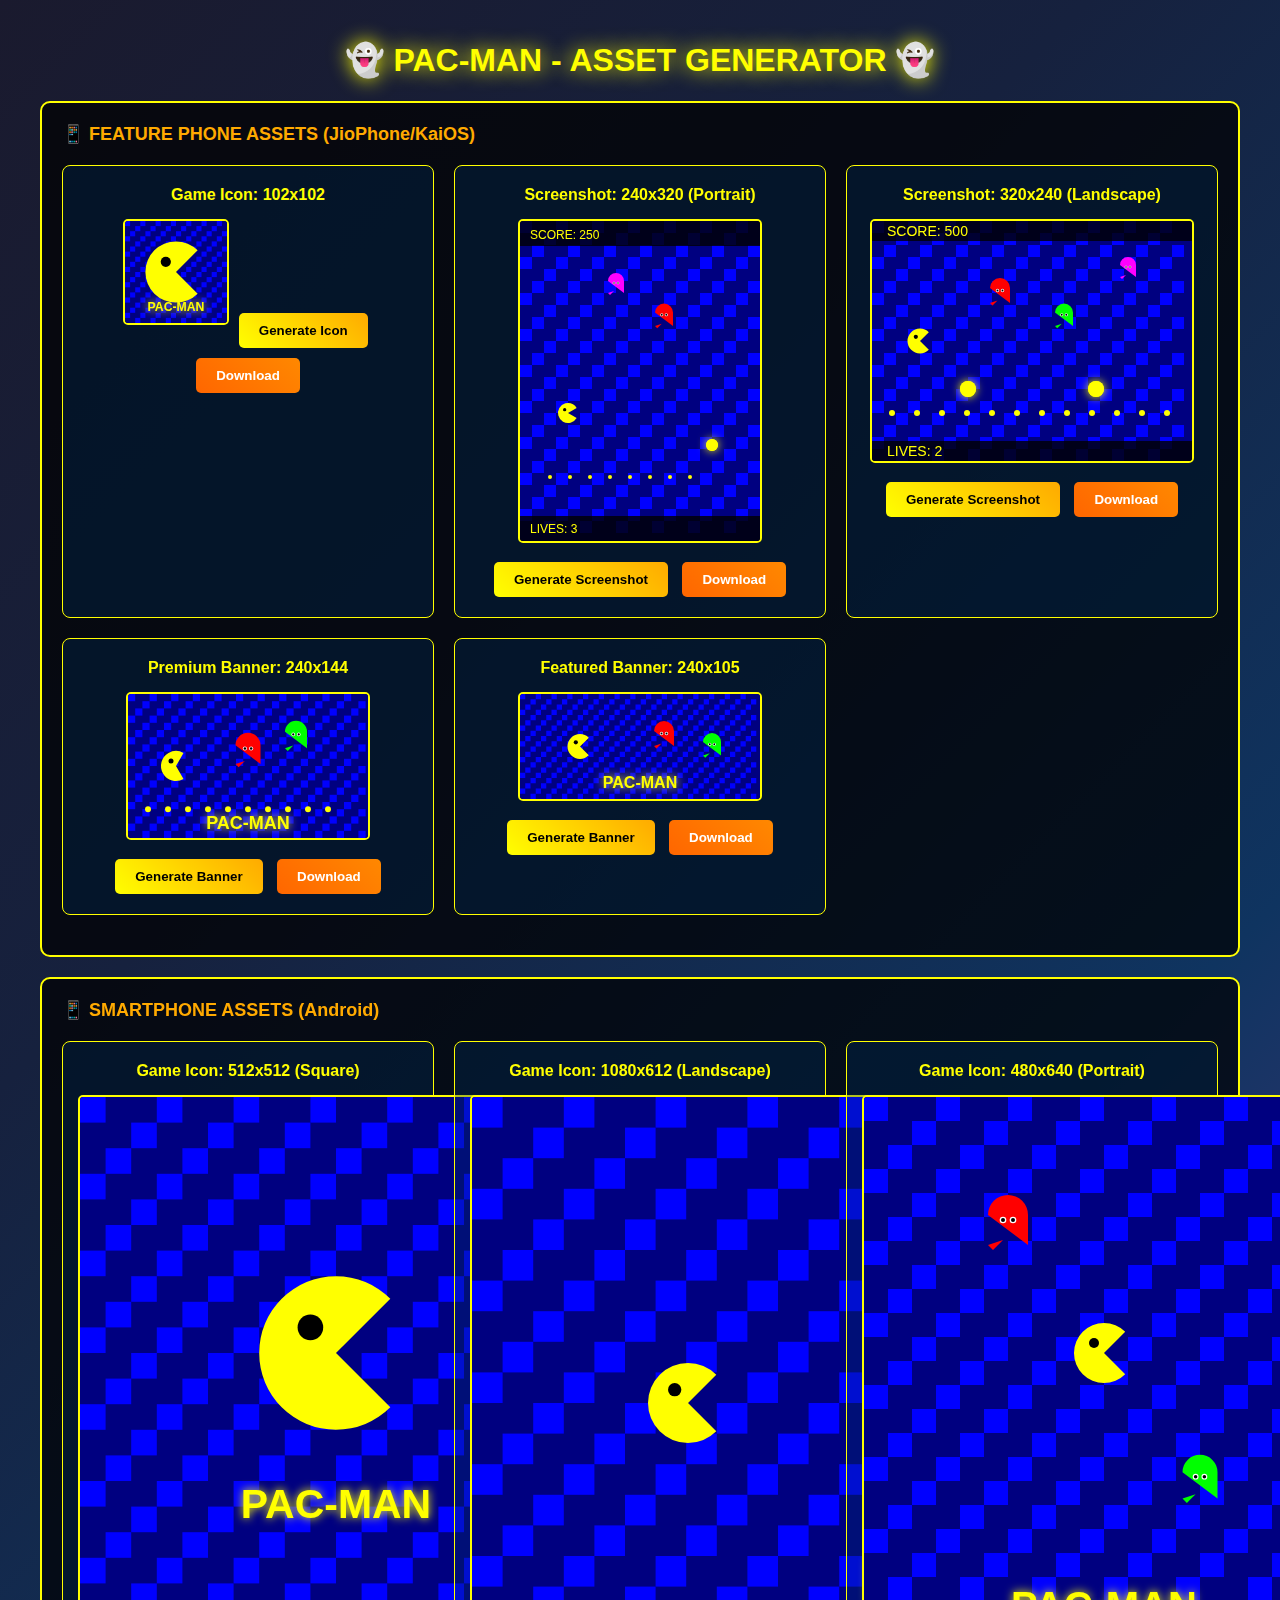
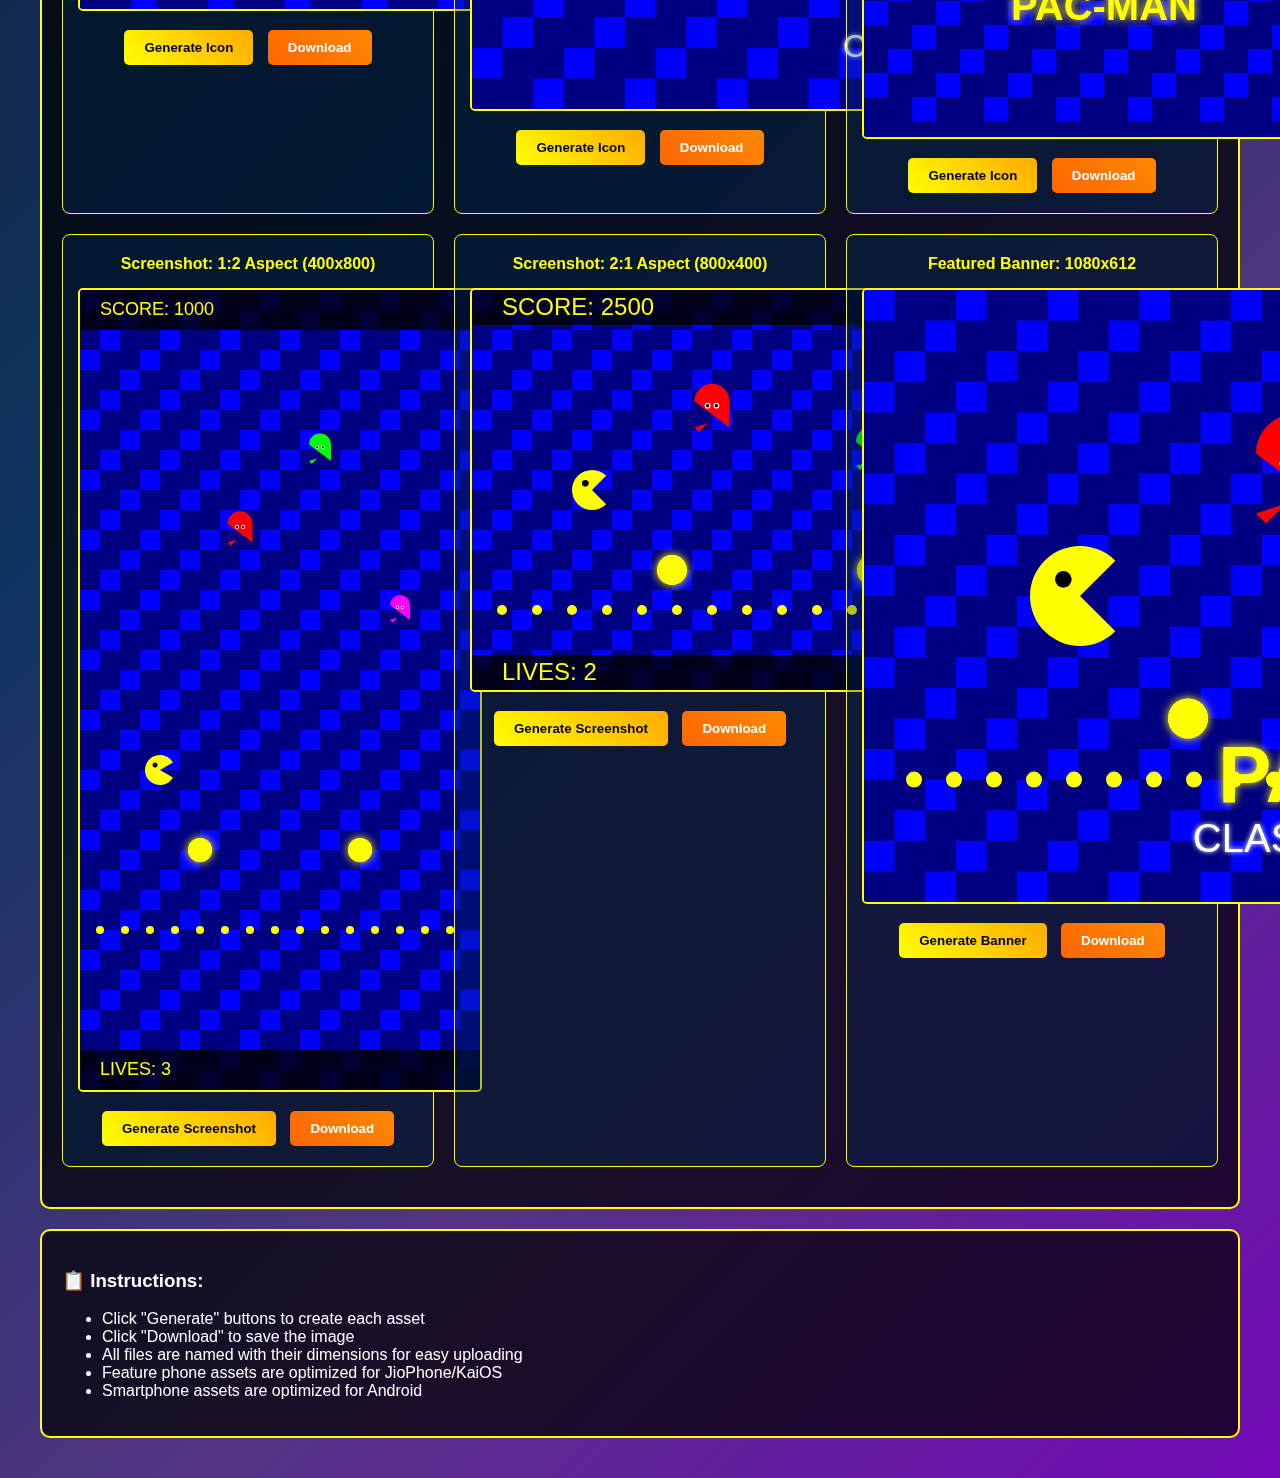
<file: generate_assets.html>
<!DOCTYPE html>
<html lang="en">
<head>
    <meta charset="UTF-8">
    <meta name="viewport" content="width=device-width, initial-scale=1.0">
    <title>Pac-Man - Asset Generator</title>
    <style>
        body {
            font-family: Arial, sans-serif;
            background: linear-gradient(135deg, #1a1a2e 0%, #16213e 25%, #0f3460 50%, #533483 75%, #7209b7 100%);
            color: white;
            margin: 0;
            padding: 20px;
        }
        .container {
            max-width: 1200px;
            margin: 0 auto;
        }
        h1 {
            text-align: center;
            color: #ffff00;
            text-shadow: 0 0 20px #ffff00;
        }
        .section {
            background: rgba(0, 0, 0, 0.7);
            border: 2px solid #ffff00;
            border-radius: 10px;
            padding: 20px;
            margin: 20px 0;
        }
        .asset-grid {
            display: grid;
            grid-template-columns: repeat(auto-fit, minmax(300px, 1fr));
            gap: 20px;
            margin: 20px 0;
        }
        .asset-item {
            background: rgba(0, 50, 100, 0.3);
            border: 1px solid #ffff00;
            border-radius: 8px;
            padding: 15px;
            text-align: center;
        }
        canvas {
            border: 2px solid #ffff00;
            border-radius: 5px;
            margin: 10px 0;
            background: #000;
        }
        button {
            background: linear-gradient(45deg, #ffff00, #ffaa00);
            color: #000;
            border: none;
            padding: 10px 20px;
            border-radius: 5px;
            cursor: pointer;
            margin: 5px;
            font-weight: bold;
        }
        button:hover {
            background: linear-gradient(45deg, #ffaa00, #ffff00);
            box-shadow: 0 0 10px #ffff00;
        }
        .download-btn {
            background: linear-gradient(45deg, #ff6600, #ff8800);
            color: white;
        }
        .download-btn:hover {
            background: linear-gradient(45deg, #ff8800, #ff6600);
            box-shadow: 0 0 10px #ff6600;
        }
        .size-info {
            color: #ffff00;
            font-weight: bold;
            margin: 5px 0;
        }
        .platform {
            color: #ffaa00;
            font-size: 18px;
            font-weight: bold;
            margin-bottom: 10px;
        }
    </style>
</head>
<body>
    <div class="container">
        <h1>👻 PAC-MAN - ASSET GENERATOR 👻</h1>
        
        <!-- FEATURE  PHONE ASSETS (JioPhone/KaiOS) -->
        <div class="section">
            <div class="platform">📱 FEATURE PHONE ASSETS (JioPhone/KaiOS)</div>
            
            <div class="asset-grid">
                <!--   Game Icon 102x102 -->
                <div class="asset-item">
                    <div class="size-info">Game Icon: 102x102</div>
                    <canvas id="icon102" width="102" height="102"></canvas>
                    <button onclick="generateIcon102()">Generate Icon</button>
                    <button class="download-btn" onclick="downloadCanvas('icon102', 'pacman_icon_102x102.png')">Download</button>
                </div>

                <!-- Screenshot 240x320 (Portrait) -->
                <div class="asset-item">
                    <div class="size-info">Screenshot: 240x320 (Portrait)</div>
                    <canvas id="screenshot240x320" width="240" height="320"></canvas>
                    <button onclick="generateScreenshot240x320()">Generate Screenshot</button>
                    <button class="download-btn" onclick="downloadCanvas('screenshot240x320', 'pacman_screenshot_240x320.png')">Download</button>
                </div>

                <!-- Screenshot 320x240 (Landscape) -->
                <div class="asset-item">
                    <div class="size-info">Screenshot: 320x240 (Landscape)</div>
                    <canvas id="screenshot320x240" width="320" height="240"></canvas>
                    <button onclick="generateScreenshot320x240()">Generate Screenshot</button>
                    <button class="download-btn" onclick="downloadCanvas('screenshot320x240', 'pacman_screenshot_320x240.png')">Download</button>
                </div>

                <!-- Premium Banner 240x144 -->
                <div class="asset-item">
                    <div class="size-info">Premium Banner: 240x144</div>
                    <canvas id="banner240x144" width="240" height="144"></canvas>
                    <button onclick="generateBanner240x144()">Generate Banner</button>
                    <button class="download-btn" onclick="downloadCanvas('banner240x144', 'pacman_premium_banner_240x144.png')">Download</button>
                </div>

                <!-- Featured Banner 240x105 -->
                <div class="asset-item">
                    <div class="size-info">Featured Banner: 240x105</div>
                    <canvas id="banner240x105" width="240" height="105"></canvas>
                    <button onclick="generateBanner240x105()">Generate Banner</button>
                    <button class="download-btn" onclick="downloadCanvas('banner240x105', 'pacman_featured_banner_240x105.png')">Download</button>
                </div>
            </div>
        </div>

        <!--  SMARTPHONE ASSETS (Android) -->
        <div class="section">
            <div class="platform">📱 SMARTPHONE ASSETS (Android)</div>
            
            <div class="asset-grid">
                <!-- Game Icon 512x512 (Square) -->
                <div class="asset-item">
                    <div class="size-info">Game Icon: 512x512 (Square)</div>
                    <canvas id="icon512" width="512" height="512"></canvas>
                    <button onclick="generateIcon512()">Generate Icon</button>
                    <button class="download-btn" onclick="downloadCanvas('icon512', 'pacman_icon_512x512.png')">Download</button>
                </div>

                <!-- Game Icon 1080x612 (Landscape) -->
                <div class="asset-item">
                    <div class="size-info">Game Icon: 1080x612 (Landscape)</div>
                    <canvas id="icon1080x612" width="1080" height="612"></canvas>
                    <button onclick="generateIcon1080x612()">Generate Icon</button>
                    <button class="download-btn" onclick="downloadCanvas('icon1080x612', 'pacman_icon_1080x612.png')">Download</button>
                </div>

                <!-- Game Icon 480x640 (Portrait) -->
                <div class="asset-item">
                    <div class="size-info">Game Icon: 480x640 (Portrait)</div>
                    <canvas id="icon480x640" width="480" height="640"></canvas>
                    <button onclick="generateIcon480x640()">Generate Icon</button>
                    <button class="download-btn" onclick="downloadCanvas('icon480x640', 'pacman_icon_480x640.png')">Download</button>
                </div>

                <!-- Screenshot 1:2 Aspect Ratio -->
                <div class="asset-item">
                    <div class="size-info">Screenshot: 1:2 Aspect (400x800)</div>
                    <canvas id="screenshot400x800" width="400" height="800"></canvas>
                    <button onclick="generateScreenshot400x800()">Generate Screenshot</button>
                    <button class="download-btn" onclick="downloadCanvas('screenshot400x800', 'pacman_screenshot_400x800.png')">Download</button>
                </div>

                <!-- Screenshot 2:1 Aspect Ratio -->
                <div class="asset-item">
                    <div class="size-info">Screenshot: 2:1 Aspect (800x400)</div>
                    <canvas id="screenshot800x400" width="800" height="400"></canvas>
                    <button onclick="generateScreenshot800x400()">Generate Screenshot</button>
                    <button class="download-btn" onclick="downloadCanvas('screenshot800x400', 'pacman_screenshot_800x400.png')">Download</button>
                </div>

                <!-- Featured Banner 1080x612 -->
                <div class="asset-item">
                    <div class="size-info">Featured Banner: 1080x612</div>
                    <canvas id="banner1080x612" width="1080" height="612"></canvas>
                    <button onclick="generateBanner1080x612()">Generate Banner</button>
                    <button class="download-btn" onclick="downloadCanvas('banner1080x612', 'pacman_featured_banner_1080x612.png')">Download</button>
                </div>
            </div>
        </div>

        <div class="section">
            <h3>📋 Instructions:</h3>
            <ul>
                <li>Click "Generate" buttons to create each asset</li>
                <li>Click "Download" to save the image</li>
                <li>All files are named with their dimensions for easy uploading</li>
                <li>Feature phone assets are optimized for JioPhone/KaiOS</li>
                <li>Smartphone assets are optimized for Android</li>
            </ul>
        </div>
    </div>

    <script>
        // Common drawing functions
        function drawMazeBackground(ctx, width, height) {
            // Dark blue maze background
            ctx.fillStyle = '#000080';
            ctx.fillRect(0, 0, width, height);
            
            // Draw maze pattern
            ctx.strokeStyle = '#0000ff';
            ctx.lineWidth = 2;
            
            // Draw maze walls (simplified pattern)
            const cellSize = Math.min(width, height) / 20;
            const rows = Math.floor(height / cellSize);
            const cols = Math.floor(width / cellSize);
            
            for (let i = 0; i < rows; i++) {
                for (let j = 0; j < cols; j++) {
                    if ((i + j) % 3 === 0) {
                        ctx.fillStyle = '#0000ff';
                        ctx.fillRect(j * cellSize, i * cellSize, cellSize, cellSize);
                    }
                }
            }
        }

        function drawPacMan(ctx, x, y, size, mouthAngle = 0) {
            ctx.save();
            ctx.translate(x, y);
            
            // Pac-Man body
            ctx.fillStyle = '#ffff00';
            ctx.beginPath();
            ctx.arc(0, 0, size/2, mouthAngle, 2 * Math.PI - mouthAngle);
            ctx.lineTo(0, 0);
            ctx.closePath();
            ctx.fill();
            
            // Eye
            ctx.fillStyle = '#000000';
            ctx.beginPath();
            ctx.arc(-size/6, -size/6, size/12, 0, Math.PI * 2);
            ctx.fill();
            
            ctx.restore();
        }

        function drawGhost(ctx, x, y, size, color = '#ff0000') {
            ctx.save();
            ctx.translate(x, y);
            
            // Ghost body
            ctx.fillStyle = color;
            ctx.beginPath();
            ctx.arc(0, -size/4, size/2, Math.PI, 0, false);
            ctx.lineTo(size/2, size/2);
            
            // Wavy bottom
            for (let i = 0; i < 4; i++) {
                const waveX = (i * size/8) - size/2;
                const waveY = size/2 + Math.sin(i * Math.PI/2) * size/8;
                if (i === 0) ctx.moveTo(waveX, waveY);
                else ctx.lineTo(waveX, waveY);
            }
            
            ctx.lineTo(-size/2, size/2);
            ctx.closePath();
            ctx.fill();
            
            // Eyes
            ctx.fillStyle = '#ffffff';
            ctx.beginPath();
            ctx.arc(-size/8, -size/8, size/12, 0, Math.PI * 2);
            ctx.fill();
            ctx.beginPath();
            ctx.arc(size/8, -size/8, size/12, 0, Math.PI * 2);
            ctx.fill();
            
            // Eye pupils
            ctx.fillStyle = '#000000';
            ctx.beginPath();
            ctx.arc(-size/8, -size/8, size/20, 0, Math.PI * 2);
            ctx.fill();
            ctx.beginPath();
            ctx.arc(size/8, -size/8, size/20, 0, Math.PI * 2);
            ctx.fill();
            
            ctx.restore();
        }

        function drawDot(ctx, x, y, size) {
            ctx.fillStyle = '#ffff00';
            ctx.beginPath();
            ctx.arc(x, y, size, 0, Math.PI * 2);
            ctx.fill();
        }

        function drawPowerPellet(ctx, x, y, size) {
            ctx.fillStyle = '#ffff00';
            ctx.beginPath();
            ctx.arc(x, y, size, 0, Math.PI * 2);
            ctx.fill();
            
            // Glow effect
            ctx.shadowColor = '#ffff00';
            ctx.shadowBlur = 10;
            ctx.beginPath();
            ctx.arc(x, y, size, 0, Math.PI * 2);
            ctx.fill();
            ctx.shadowBlur = 0;
        }

        function drawGameTitle(ctx, x, y, size, text = 'PAC-MAN') {
            ctx.save();
            ctx.font = `bold ${size}px Arial`;
            ctx.fillStyle = '#ffff00';
            ctx.shadowColor = '#ffff00';
            ctx.shadowBlur = 10;
            ctx.textAlign = 'center';
            ctx.textBaseline = 'middle';
            ctx.fillText(text, x, y);
            ctx.restore();
        }

        function drawSubtitle(ctx, x, y, size, text = 'CLASSIC MAZE GAME') {
            ctx.save();
            ctx.font = `${size}px Arial`;
            ctx.fillStyle = '#ffffff';
            ctx.shadowColor = '#ffffff';
            ctx.shadowBlur = 5;
            ctx.textAlign = 'center';
            ctx.textBaseline = 'middle';
            ctx.fillText(text, x, y);
            ctx.restore();
        }

        // Feature Phone Assets
        function generateIcon102() {
            const canvas = document.getElementById('icon102');
            const ctx = canvas.getContext('2d');
            const size = 102;
            
            drawMazeBackground(ctx, size, size);
            drawPacMan(ctx, size/2, size/2, size*0.6, Math.PI/4);
            drawGameTitle(ctx, size/2, size*0.85, size*0.12, 'PAC-MAN');
        }

        function generateScreenshot240x320() {
            const canvas = document.getElementById('screenshot240x320');
            const ctx = canvas.getContext('2d');
            const width = 240, height = 320;
            
            drawMazeBackground(ctx, width, height);
            
            // Pac-Man
            drawPacMan(ctx, width*0.2, height*0.6, 20, Math.PI/6);
            
            // Ghosts
            drawGhost(ctx, width*0.6, height*0.3, 18, '#ff0000');
            drawGhost(ctx, width*0.4, height*0.2, 16, '#ff00ff');
            
            // Dots
            for (let i = 0; i < 8; i++) {
                drawDot(ctx, 30 + i * 20, height*0.8, 2);
            }
            
            // Power pellet
            drawPowerPellet(ctx, width*0.8, height*0.7, 6);
            
            // Game UI
            ctx.fillStyle = 'rgba(0, 0, 0, 0.8)';
            ctx.fillRect(0, 0, width, 25);
            ctx.fillRect(0, height-25, width, 25);
            
            ctx.font = '12px Arial';
            ctx.fillStyle = '#ffff00';
            ctx.fillText('SCORE: 250', 10, 18);
            ctx.fillText('LIVES: 3', 10, height-8);
        }

        function generateScreenshot320x240() {
            const canvas = document.getElementById('screenshot320x240');
            const ctx = canvas.getContext('2d');
            const width = 320, height = 240;
            
            drawMazeBackground(ctx, width, height);
            
            // Pac-Man
            drawPacMan(ctx, width*0.15, height*0.5, 25, Math.PI/4);
            
            // Ghosts
            drawGhost(ctx, width*0.4, height*0.3, 20, '#ff0000');
            drawGhost(ctx, width*0.6, height*0.4, 18, '#00ff00');
            drawGhost(ctx, width*0.8, height*0.2, 16, '#ff00ff');
            
            // Dots
            for (let i = 0; i < 12; i++) {
                drawDot(ctx, 20 + i * 25, height*0.8, 3);
            }
            
            // Power pellets
            drawPowerPellet(ctx, width*0.3, height*0.7, 8);
            drawPowerPellet(ctx, width*0.7, height*0.7, 8);
            
            // Game UI
            ctx.fillStyle = 'rgba(0, 0, 0, 0.8)';
            ctx.fillRect(0, 0, width, 20);
            ctx.fillRect(0, height-20, width, 20);
            
            ctx.font = '14px Arial';
            ctx.fillStyle = '#ffff00';
            ctx.fillText('SCORE: 500', 15, 15);
            ctx.fillText('LIVES: 2', 15, height-5);
        }

        function generateBanner240x144() {
            const canvas = document.getElementById('banner240x144');
            const ctx = canvas.getContext('2d');
            const width = 240, height = 144;
            
            drawMazeBackground(ctx, width, height);
            
            // Pac-Man
            drawPacMan(ctx, width*0.2, height*0.5, 30, Math.PI/3);
            
            // Ghosts
            drawGhost(ctx, width*0.5, height*0.4, 25, '#ff0000');
            drawGhost(ctx, width*0.7, height*0.3, 22, '#00ff00');
            
            // Dots
            for (let i = 0; i < 10; i++) {
                drawDot(ctx, 20 + i * 20, height*0.8, 3);
            }
            
            drawGameTitle(ctx, width/2, height*0.9, 18, 'PAC-MAN');
        }

        function generateBanner240x105() {
            const canvas = document.getElementById('banner240x105');
            const ctx = canvas.getContext('2d');
            const width = 240, height = 105;
            
            drawMazeBackground(ctx, width, height);
            
            // Pac-Man
            drawPacMan(ctx, width*0.25, height*0.5, 25, Math.PI/4);
            
            // Ghosts
            drawGhost(ctx, width*0.6, height*0.4, 20, '#ff0000');
            drawGhost(ctx, width*0.8, height*0.5, 18, '#00ff00');
            
            drawGameTitle(ctx, width/2, height*0.85, 16, 'PAC-MAN');
        }

        // Smartphone Assets
        function generateIcon512() {
            const canvas = document.getElementById('icon512');
            const ctx = canvas.getContext('2d');
            const size = 512;
            
            drawMazeBackground(ctx, size, size);
            drawPacMan(ctx, size/2, size/2, size*0.3, Math.PI/4);
            drawGameTitle(ctx, size/2, size*0.8, size*0.08, 'PAC-MAN');
        }

        function generateIcon1080x612() {
            const canvas = document.getElementById('icon1080x612');
            const ctx = canvas.getContext('2d');
            const width = 1080, height = 612;
            
            drawMazeBackground(ctx, width, height);
            
            // Pac-Man
            drawPacMan(ctx, width*0.2, height*0.5, 80, Math.PI/4);
            
            // Ghosts
            drawGhost(ctx, width*0.4, height*0.3, 60, '#ff0000');
            drawGhost(ctx, width*0.6, height*0.4, 55, '#00ff00');
            drawGhost(ctx, width*0.8, height*0.5, 50, '#ff00ff');
            
            drawGameTitle(ctx, width/2, height*0.8, 64, 'PAC-MAN');
            drawSubtitle(ctx, width/2, height*0.9, 32, 'CLASSIC MAZE GAME');
        }

        function generateIcon480x640() {
            const canvas = document.getElementById('icon480x640');
            const ctx = canvas.getContext('2d');
            const width = 480, height = 640;
            
            drawMazeBackground(ctx, width, height);
            
            // Pac-Man
            drawPacMan(ctx, width/2, height*0.4, 60, Math.PI/4);
            
            // Ghosts
            drawGhost(ctx, width*0.3, height*0.2, 40, '#ff0000');
            drawGhost(ctx, width*0.7, height*0.6, 35, '#00ff00');
            
            drawGameTitle(ctx, width/2, height*0.8, 40, 'PAC-MAN');
        }

        function generateScreenshot400x800() {
            const canvas = document.getElementById('screenshot400x800');
            const ctx = canvas.getContext('2d');
            const width = 400, height = 800;
            
            drawMazeBackground(ctx, width, height);
            
            // Pac-Man
            drawPacMan(ctx, width*0.2, height*0.6, 30, Math.PI/6);
            
            // Ghosts
            drawGhost(ctx, width*0.4, height*0.3, 25, '#ff0000');
            drawGhost(ctx, width*0.6, height*0.2, 22, '#00ff00');
            drawGhost(ctx, width*0.8, height*0.4, 20, '#ff00ff');
            
            // Dots
            for (let i = 0; i < 15; i++) {
                drawDot(ctx, 20 + i * 25, height*0.8, 4);
            }
            
            // Power pellets
            drawPowerPellet(ctx, width*0.3, height*0.7, 12);
            drawPowerPellet(ctx, width*0.7, height*0.7, 12);
            
            // Game UI
            ctx.fillStyle = 'rgba(0, 0, 0, 0.8)';
            ctx.fillRect(0, 0, width, 40);
            ctx.fillRect(0, height-40, width, 40);
            
            ctx.font = '18px Arial';
            ctx.fillStyle = '#ffff00';
            ctx.fillText('SCORE: 1000', 20, 25);
            ctx.fillText('LIVES: 3', 20, height-15);
        }

        function generateScreenshot800x400() {
            const canvas = document.getElementById('screenshot800x400');
            const ctx = canvas.getContext('2d');
            const width = 800, height = 400;
            
            drawMazeBackground(ctx, width, height);
            
            // Pac-Man
            drawPacMan(ctx, width*0.15, height*0.5, 40, Math.PI/4);
            
            // Ghosts
            drawGhost(ctx, width*0.3, height*0.3, 35, '#ff0000');
            drawGhost(ctx, width*0.5, height*0.4, 32, '#00ff00');
            drawGhost(ctx, width*0.7, height*0.2, 30, '#ff00ff');
            drawGhost(ctx, width*0.9, height*0.5, 28, '#ffff00');
            
            // Dots
            for (let i = 0; i < 20; i++) {
                drawDot(ctx, 30 + i * 35, height*0.8, 5);
            }
            
            // Power pellets
            drawPowerPellet(ctx, width*0.25, height*0.7, 15);
            drawPowerPellet(ctx, width*0.5, height*0.7, 15);
            drawPowerPellet(ctx, width*0.75, height*0.7, 15);
            
            // Game UI
            ctx.fillStyle = 'rgba(0, 0, 0, 0.8)';
            ctx.fillRect(0, 0, width, 35);
            ctx.fillRect(0, height-35, width, 35);
            
            ctx.font = '24px Arial';
            ctx.fillStyle = '#ffff00';
            ctx.fillText('SCORE: 2500', 30, 25);
            ctx.fillText('LIVES: 2', 30, height-10);
        }

        function generateBanner1080x612() {
            const canvas = document.getElementById('banner1080x612');
            const ctx = canvas.getContext('2d');
            const width = 1080, height = 612;
            
            drawMazeBackground(ctx, width, height);
            
            // Epic Pac-Man scene
            drawPacMan(ctx, width*0.2, height*0.5, 100, Math.PI/4);
            
            // Multiple ghosts
            drawGhost(ctx, width*0.4, height*0.3, 80, '#ff0000');
            drawGhost(ctx, width*0.6, height*0.4, 75, '#00ff00');
            drawGhost(ctx, width*0.8, height*0.5, 70, '#ff00ff');
            
            // Dots trail
            for (let i = 0; i < 25; i++) {
                drawDot(ctx, 50 + i * 40, height*0.8, 8);
            }
            
            // Power pellets
            drawPowerPellet(ctx, width*0.3, height*0.7, 20);
            drawPowerPellet(ctx, width*0.7, height*0.7, 20);
            
            drawGameTitle(ctx, width/2, height*0.8, 80, 'PAC-MAN');
            drawSubtitle(ctx, width/2, height*0.9, 40, 'CLASSIC MAZE GAME');
        }

        // Download function
        function downloadCanvas(canvasId, filename) {
            const canvas = document.getElementById(canvasId);
            const link = document.createElement('a');
            link.download = filename;
            link.href = canvas.toDataURL();
            link.click();
        }

        // Auto-generate all assets on load
        window.onload = function() {
            setTimeout(() => {
                generateIcon102();
                generateScreenshot240x320();
                generateScreenshot320x240();
                generateBanner240x144();
                generateBanner240x105();
                generateIcon512();
                generateIcon1080x612();
                generateIcon480x640();
                generateScreenshot400x800();
                generateScreenshot800x400();
                generateBanner1080x612();
            }, 500);
        };
    </script>
</body>
</html>
</file>
